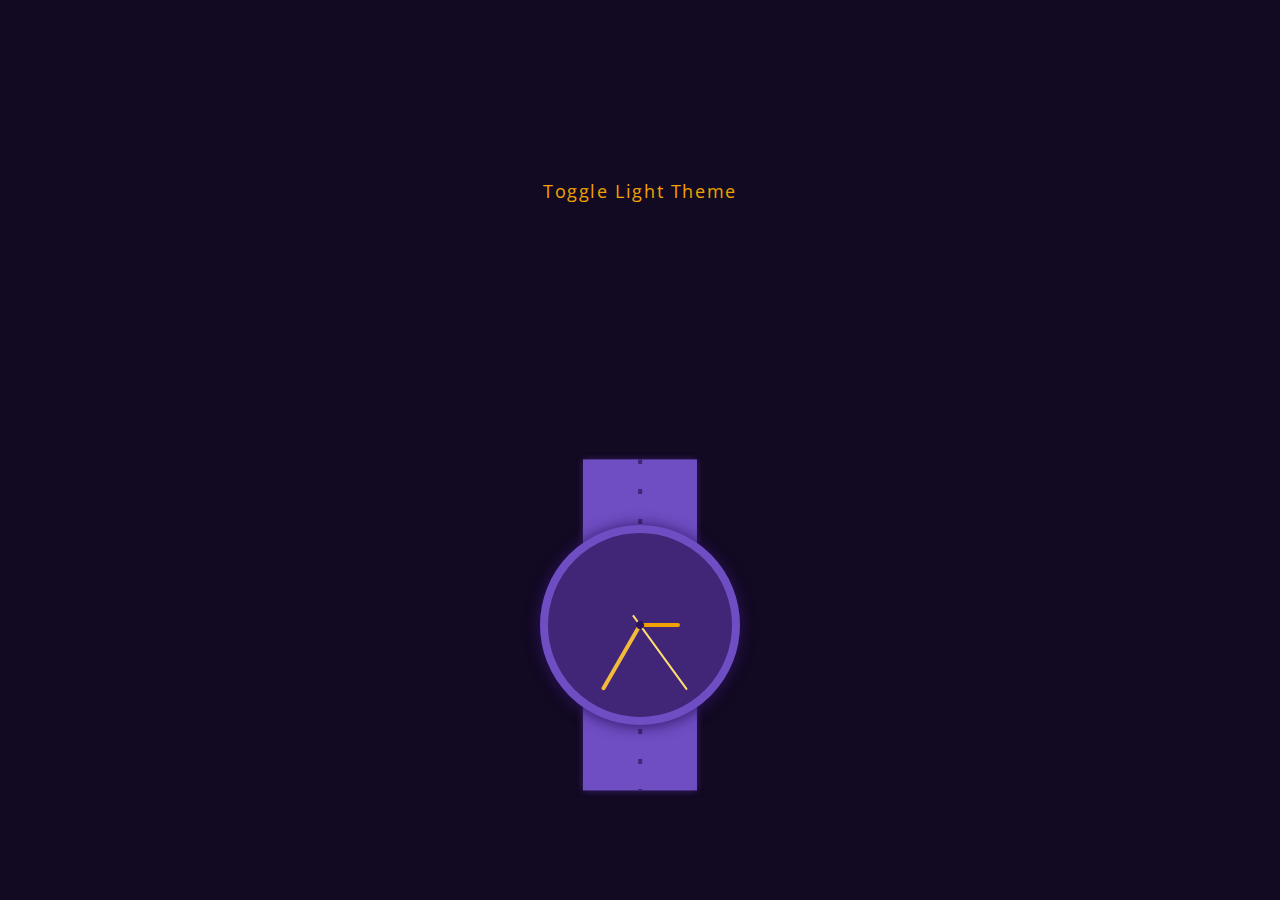
<file: js-clock/index.html>
<!DOCTYPE html>
<html lang="en" >
<head>
  <meta charset="UTF-8">
  <title>JS Clock</title>
  <link rel="stylesheet" href="./style.css">

</head>
<body>
<main>
  <button>Toggle <span>light</span> theme</button>
  <div class="clock">
    <div class="clock__hand hours"></div>
    <div class="clock__hand minutes"></div>
    <div class="clock__hand seconds"></div>
  </div>
</main>
  <script  src="./script.js"></script>

</body>
</html>
</file>
<file: js-clock/style.css>
/* import font(s) */
@import url("https://fonts.googleapis.com/css?family=Open+Sans");

/* root variables */
:root {
  --font: "Open Sans", sans-serif;
  /* colors for the app */
  --color-bg: #120922;

  /* colors for the clock
  the light/color theme is a simple matter of swapping the first three colors with the lasy three
  */
  --color-hours: #f1a100;
  --color-minutes: #f3b93c;
  --color-seconds: #ffde71;
  --color-clock: #412577;
  --color-clockd: #2d1562;
  --color-clockl: #6f4ec3;

  /* text inheriting the color from the hours hand */
  --color-text: var(--color-hours);
}

* {
  box-sizing: border-box;
  margin: 0;
  padding: 0;
}

body {
  width: 100%;
  font-family: var(--font);
  color: var(--color-text);
  background: var(--color-bg);
}

/* center the button + clock's container in a simple grid */
main {
  display: grid;
  /* place-items: center; */
  justify-items: center;
  align-items: center;
  min-height: 100vh;
  position: relative;
  padding: 1rem;
}
/* for the button, simply include it as plain text */
button {
  border: none;
  background: none;
  font-family: inherit;
  color: inherit;
  font-size: 1.1rem;
  letter-spacing: 0.1rem;
  text-transform: capitalize;
  padding: 0.25rem 0.75rem;
}

/* clock container: detail a circle and through two pseudo element a strap behind the clock's face */
.clock {
  width: 200px;
  height: 200px;
  border-radius: 50%;
  background: var(--color-clock);
  border: 0.5rem solid var(--color-clockl);
  box-shadow: 0 1px 15px var(--color-clockd);
  /* position relative to absolute position the pseudo elements in connection to this element */
  position: relative;
}

/* the pseudo elements share a few properties
- position and content, setting up for the solid background
- height, spanning past the cloc's own size
- top and left and transform, centering the elements
- z-index, positioning the elements behind the clock's background
*/
.clock:before,
.clock:after {
  position: absolute;
  content: "";
  height: 180%;
  top: 50%;
  left: 50%;
  transform: translate(-50%, -50%);
  z-index: -5;
}

/* :before defining the strap of solid color */
.clock:before {
  width: 62%;
  background: var(--color-clockl);
  box-shadow: 0 1px 7px var(--color-clock);
}
/* :after defining the 'holes' in the strap */
.clock:after {
  width: 2%;
  background: repeating-linear-gradient(
    to bottom,
    var(--color-clock),
    var(--color-clock) 5px,
    transparent 5px,
    transparent 30px
  );
}

/* the clock's hands also share a few properties
- position, top, left and transform, to center the hands in the clock
- transform-origin, to rotate from the top
! as the hands are centered and with a given height, they normally point downward, so you need to account for 180deg to point toward the 12 digit
*/

.clock__hand {
  border-radius: 10px;
  position: absolute;
  left: 50%;
  top: 50%;
  transform: translate(-50%) rotate(180deg);
  transform-origin: 50% 0;
}

/* seconds hand, taller and thinner than the other
- with a pseudo element to 'stretch' the hand opposite to its normal direction (just a visual nicety)
- with a pseudo element to remark a dot overlapping and visually fixing the hands in place
*/
.seconds {
  height: 80px;
  width: 2px;
  background: var(--color-seconds);
}

.seconds:before {
  position: absolute;
  content: "";
  width: 100%;
  height: 15%;
  bottom: 100%;
  left: 50%;
  transform: translate(-50%, 0);
  background: inherit;
}
.seconds:after {
  position: absolute;
  content: "";
  width: 8px;
  height: 8px;
  top: 0%;
  left: 50%;
  transform: translate(-50%, -50%);
  border-radius: 50%;
  background: var(--color-clockd);
}

/* minutes hand, slightly shorter and notably thicker than the seconds hand */
.minutes {
  height: 75px;
  width: 4px;
  background: var(--color-minutes);
}
/* hours hand, notably shorter and as thick as the minutes hand */
.hours {
  height: 40px;
  width: 4px;
  background: var(--color-hours);
}

/* to avoid an unnerving overlap, position the button in the top right corner of its grid on viewports shorter than a certain amount (accounting for the clock height + the pseudo element's size) */
@media (max-height: 400px) {
  button {
    justify-self: end;
    align-self: start;
  }
}
</file>
